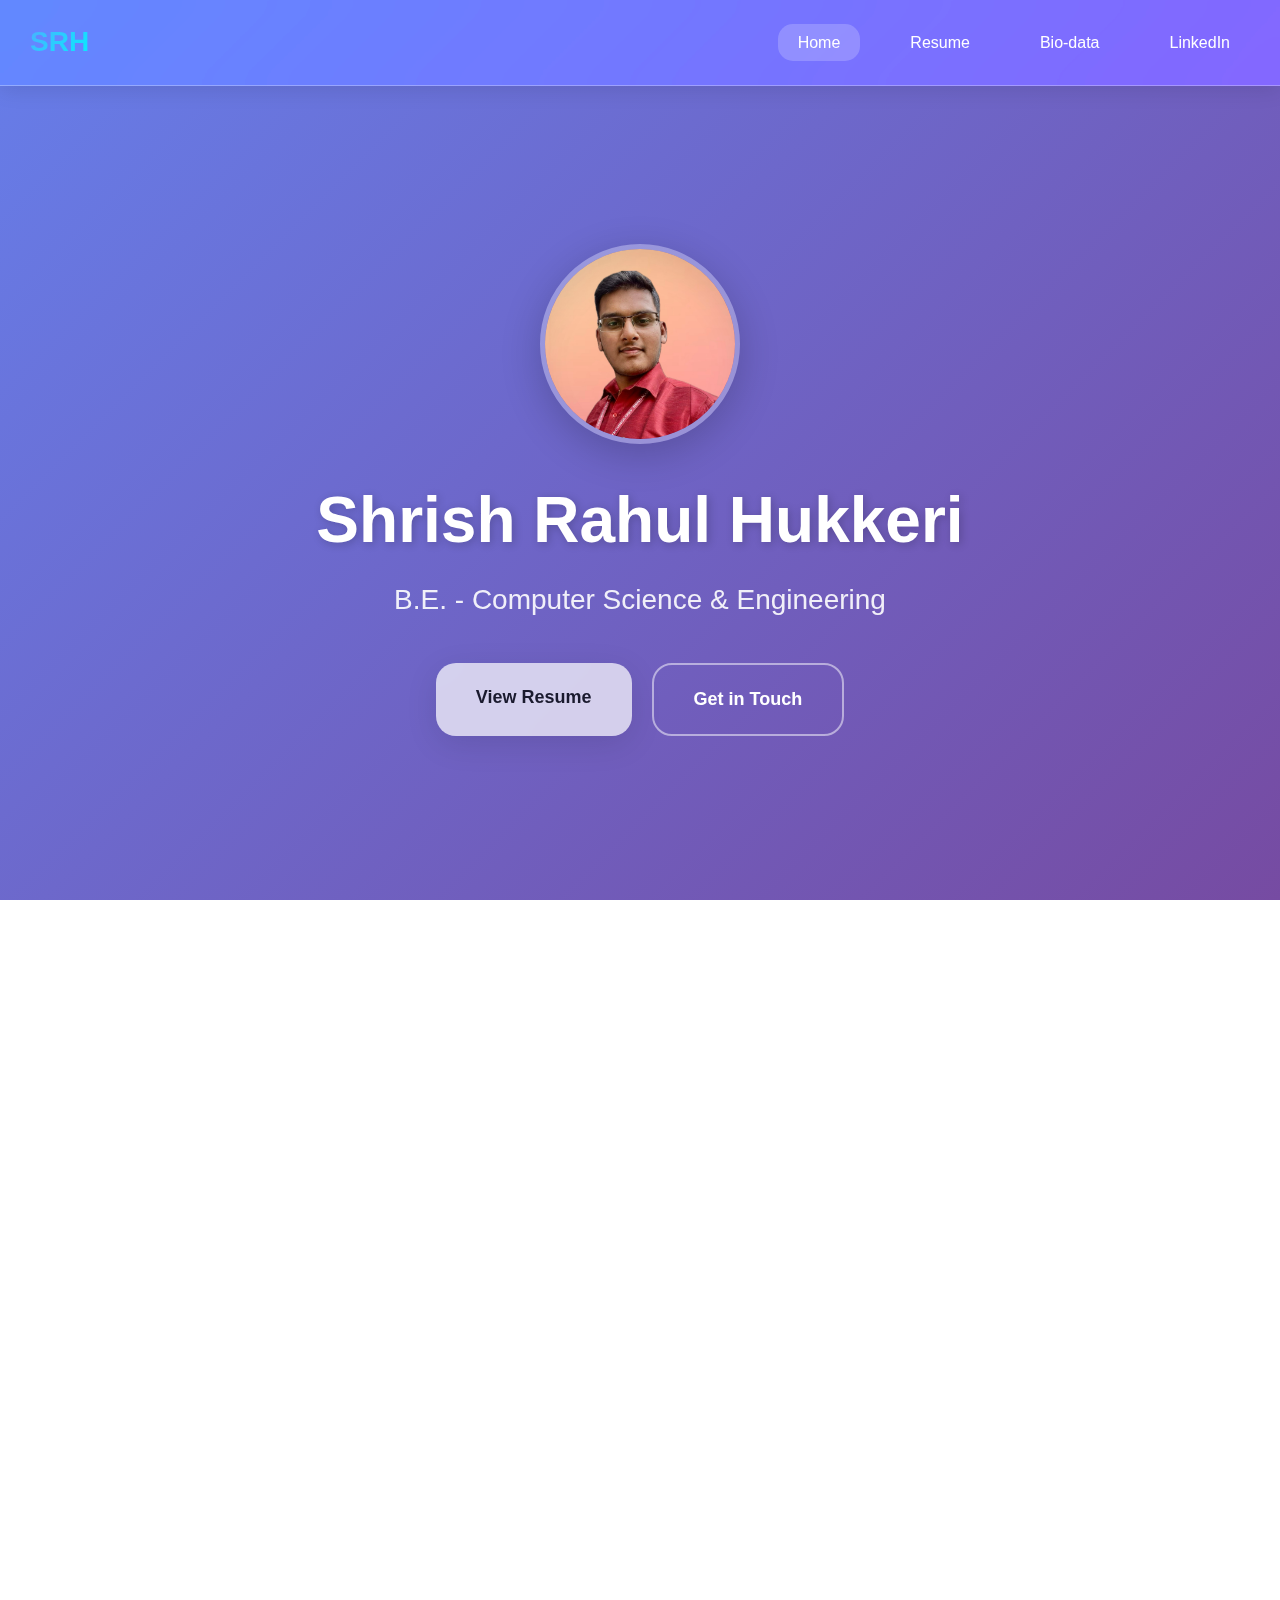
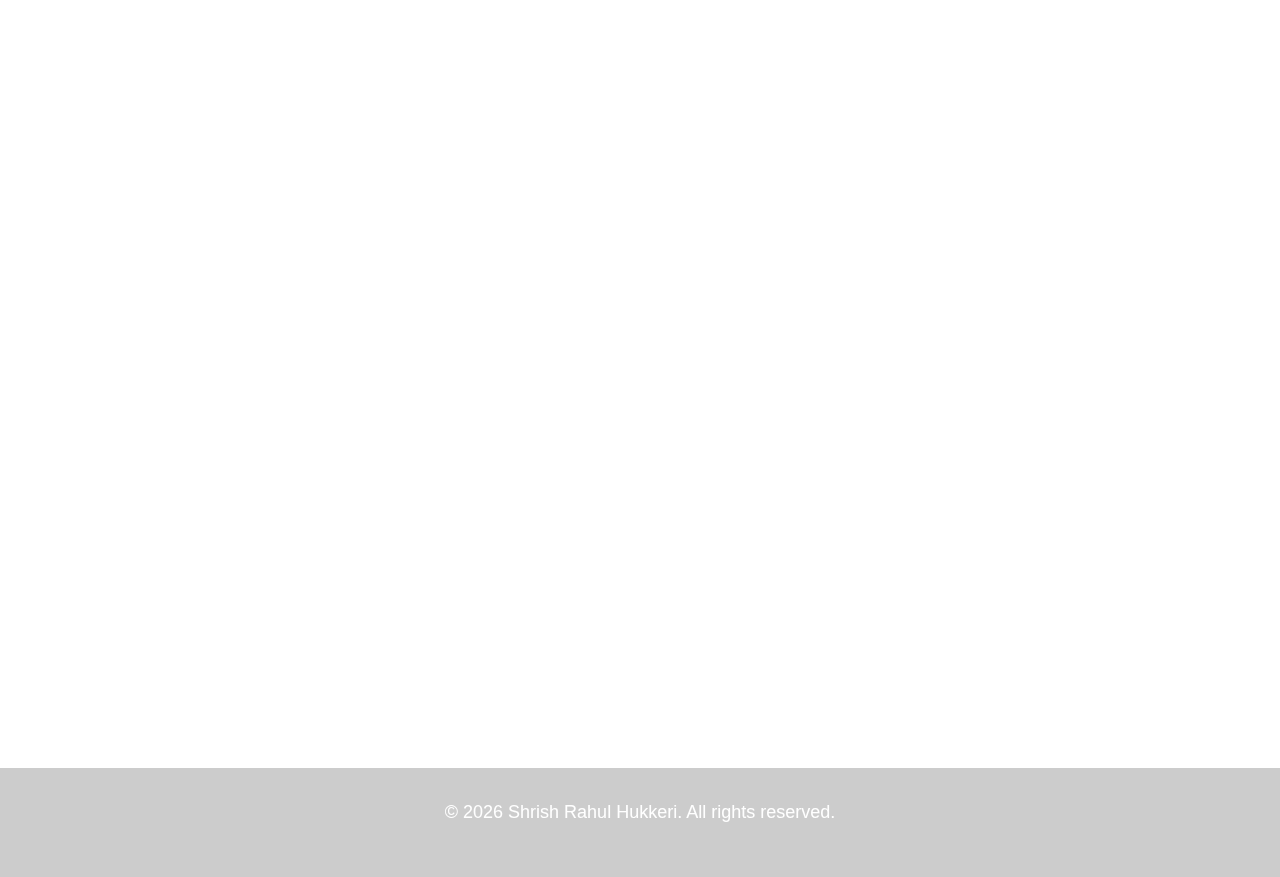
<file: index.html>
<!DOCTYPE html>
<html lang="en">
<head>
    <meta charset="UTF-8">
    <meta name="viewport" content="width=device-width, initial-scale=1.0">
    <title>Shrish Rahul Hukkeri - Portfolio</title>
    <link rel="stylesheet" href="styles.css">
</head>
<body>
    <!-- Navigation -->
    <nav class="glass-nav" id="navbar">
        <div class="nav-container">
            <a href="index.html" class="logo">SRH</a>
            <button class="hamburger" id="hamburger">
                <span></span>
                <span></span>
                <span></span>
            </button>
            <ul class="nav-menu" id="navMenu">
                <li><a href="index.html" class="active">Home</a></li>
                <li><a href="resume.html">Resume</a></li>
                <li><a href="biodata.html">Bio-data</a></li>
                <li><a href="http://linkedin.com/in/shrish-hukkeri" target="_blank">LinkedIn</a></li>
            </ul>
        </div>
    </nav>

    <!-- Hero Section -->
    <section class="hero">
        <div class="container">
            <div class="hero-content">
                <div class="profile-image-wrapper">
                    <img src="IMG_0426.jpeg" alt="Shrish Rahul Hukkeri" class="profile-image">
                </div>
                <h1 class="hero-title">Shrish Rahul Hukkeri</h1>
                <p class="hero-subtitle">B.E. - Computer Science & Engineering</p>
                <p class="hero-tagline">Ambitious technology enthusiast, who wants to make a dent in the universe.</p>
                <div class="hero-buttons">
                    <a href="resume.html" class="btn-primary">View Resume</a>
                    <a href="#contact" class="btn-secondary">Get in Touch</a>
                </div>
            </div>
        </div>
    </section>

    <!-- Highlights Section -->
    <section class="highlights">
        <div class="container">
            <div class="cards-grid">
                <div class="glass-card highlight-card">
                    <div class="card-icon">🎓</div>
                    <h3>Education</h3>
                    <p>CGPA 9.225/10</p>
                    <span>RNSIT, Bangalore</span>
                </div>
                <div class="glass-card highlight-card">
                    <div class="card-icon">🏆</div>
                    <h3>5+ Awards</h3>
                    <p>Smart India Hackathon Winner</p>
                    <span>Prop-24 Best Project</span>
                </div>
                <div class="glass-card highlight-card">
                    <div class="card-icon">💼</div>
                    <h3>Projects</h3>
                    <p>Smart School Bag</p>
                    <span>IoT & Automation</span>
                </div>
                <div class="glass-card highlight-card">
                    <div class="card-icon">📜</div>
                    <h3>Certifications</h3>
                    <p>100+ Certifications</p>
                    <span>AI, Python, IoT</span>
                </div>
            </div>
        </div>
    </section>

    <!-- About Section -->
    <section class="about">
        <div class="container">
            <div class="glass-card about-card">
                <h2>About Me</h2>
                <p>I am a passionate Computer Science Engineering student at RNS Institute of Technology with a strong academic record (CGPA 9.225/10). My expertise spans across leadership, innovation, communication, and project management.</p>
                <p>I have won prestigious competitions including the Smart India Hackathon 2022 and the Prop-24 Best Project Award. My interests lie in IoT, automation, artificial intelligence, and creating innovative solutions that make a positive impact.</p>
                <div class="skills-tags">
                    <span class="skill-tag">Leadership</span>
                    <span class="skill-tag">Innovation</span>
                    <span class="skill-tag">Communication</span>
                    <span class="skill-tag">Project Management</span>
                    <span class="skill-tag">Teamwork</span>
                    <span class="skill-tag">Creativity</span>
                </div>
            </div>
        </div>
    </section>

    <!-- Contact Section -->
    <section class="contact" id="contact">
        <div class="container">
            <div class="glass-card contact-card">
                <h2>Get In Touch</h2>
                <div class="contact-grid">
                    <a href="mailto:shrishrahulhukkeri23cs@rnsit.ac.in" class="contact-item">
                        <div class="contact-icon">📧</div>
                        <span>Email</span>
                    </a>
                    <a href="tel:+917975660668" class="contact-item">
                        <div class="contact-icon">📱</div>
                        <span>Phone</span>
                    </a>
                    <a href="http://linkedin.com/in/shrish-hukkeri" target="_blank" class="contact-item">
                        <div class="contact-icon">💼</div>
                        <span>LinkedIn</span>
                    </a>
                    <a href="https://wa.me/917975660668" target="_blank" class="contact-item">
                        <div class="contact-icon">💬</div>
                        <span>WhatsApp</span>
                    </a>
                </div>
            </div>
        </div>
    </section>

    <!-- Footer -->
    <footer class="footer">
        <p>&copy; <span id="year"></span> Shrish Rahul Hukkeri. All rights reserved.</p>
    </footer>

    <script src="script.js"></script>
</body>
</html>
</file>
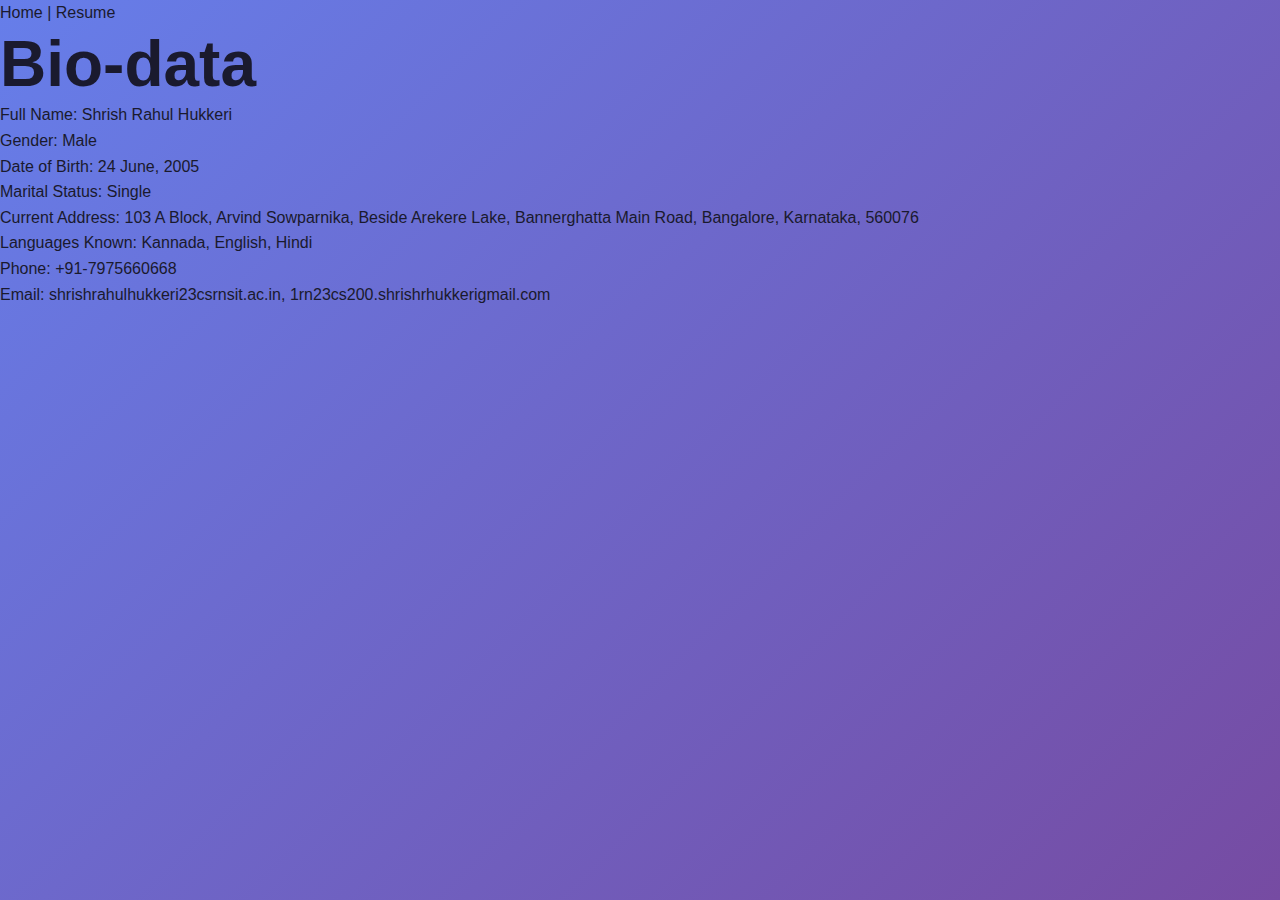
<file: biodata.html>
<!DOCTYPE html>
<html lang="en">
<head>
    <meta charset="UTF-8">
    <title>Bio-data - Shrish Rahul Hukkeri</title>
    <link rel="stylesheet" href="styles.css">
</head>
<body>
    <nav>
        <a href="index.html">Home</a> | <a href="resume.html">Resume</a>
    </nav>
    <section>
        <h1>Bio-data</h1>
        <ul>
            <li>Full Name: Shrish Rahul Hukkeri</li>
            <li>Gender: Male</li>
            <li>Date of Birth: 24 June, 2005</li>
            <li>Marital Status: Single</li>
            <li>Current Address: 103 A Block, Arvind Sowparnika, Beside Arekere Lake, Bannerghatta Main Road, Bangalore, Karnataka, 560076</li>
            <li>Languages Known: Kannada, English, Hindi</li>
            <li>Phone: +91-7975660668</li>
            <li>Email: shrishrahulhukkeri23csrnsit.ac.in, 1rn23cs200.shrishrhukkerigmail.com</li>
        </ul>
    </section>
</body>
</html>
</file>
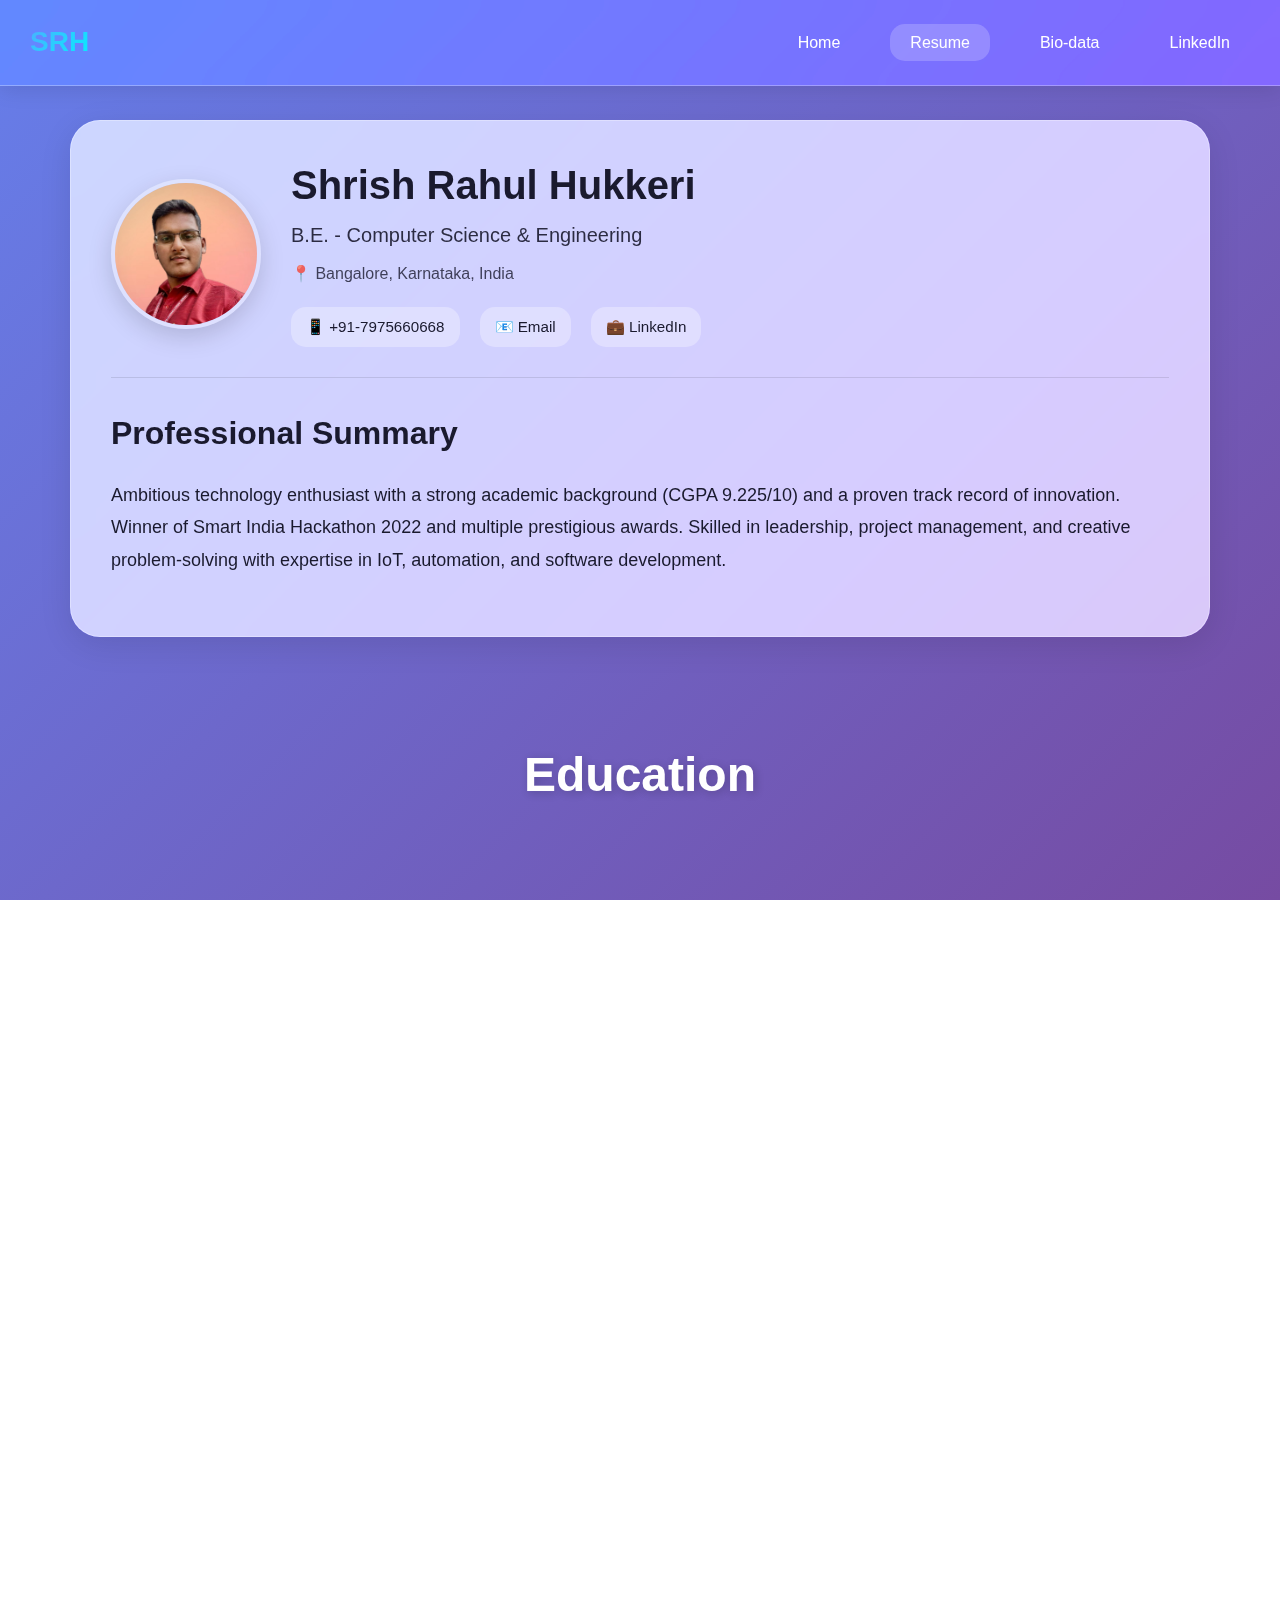
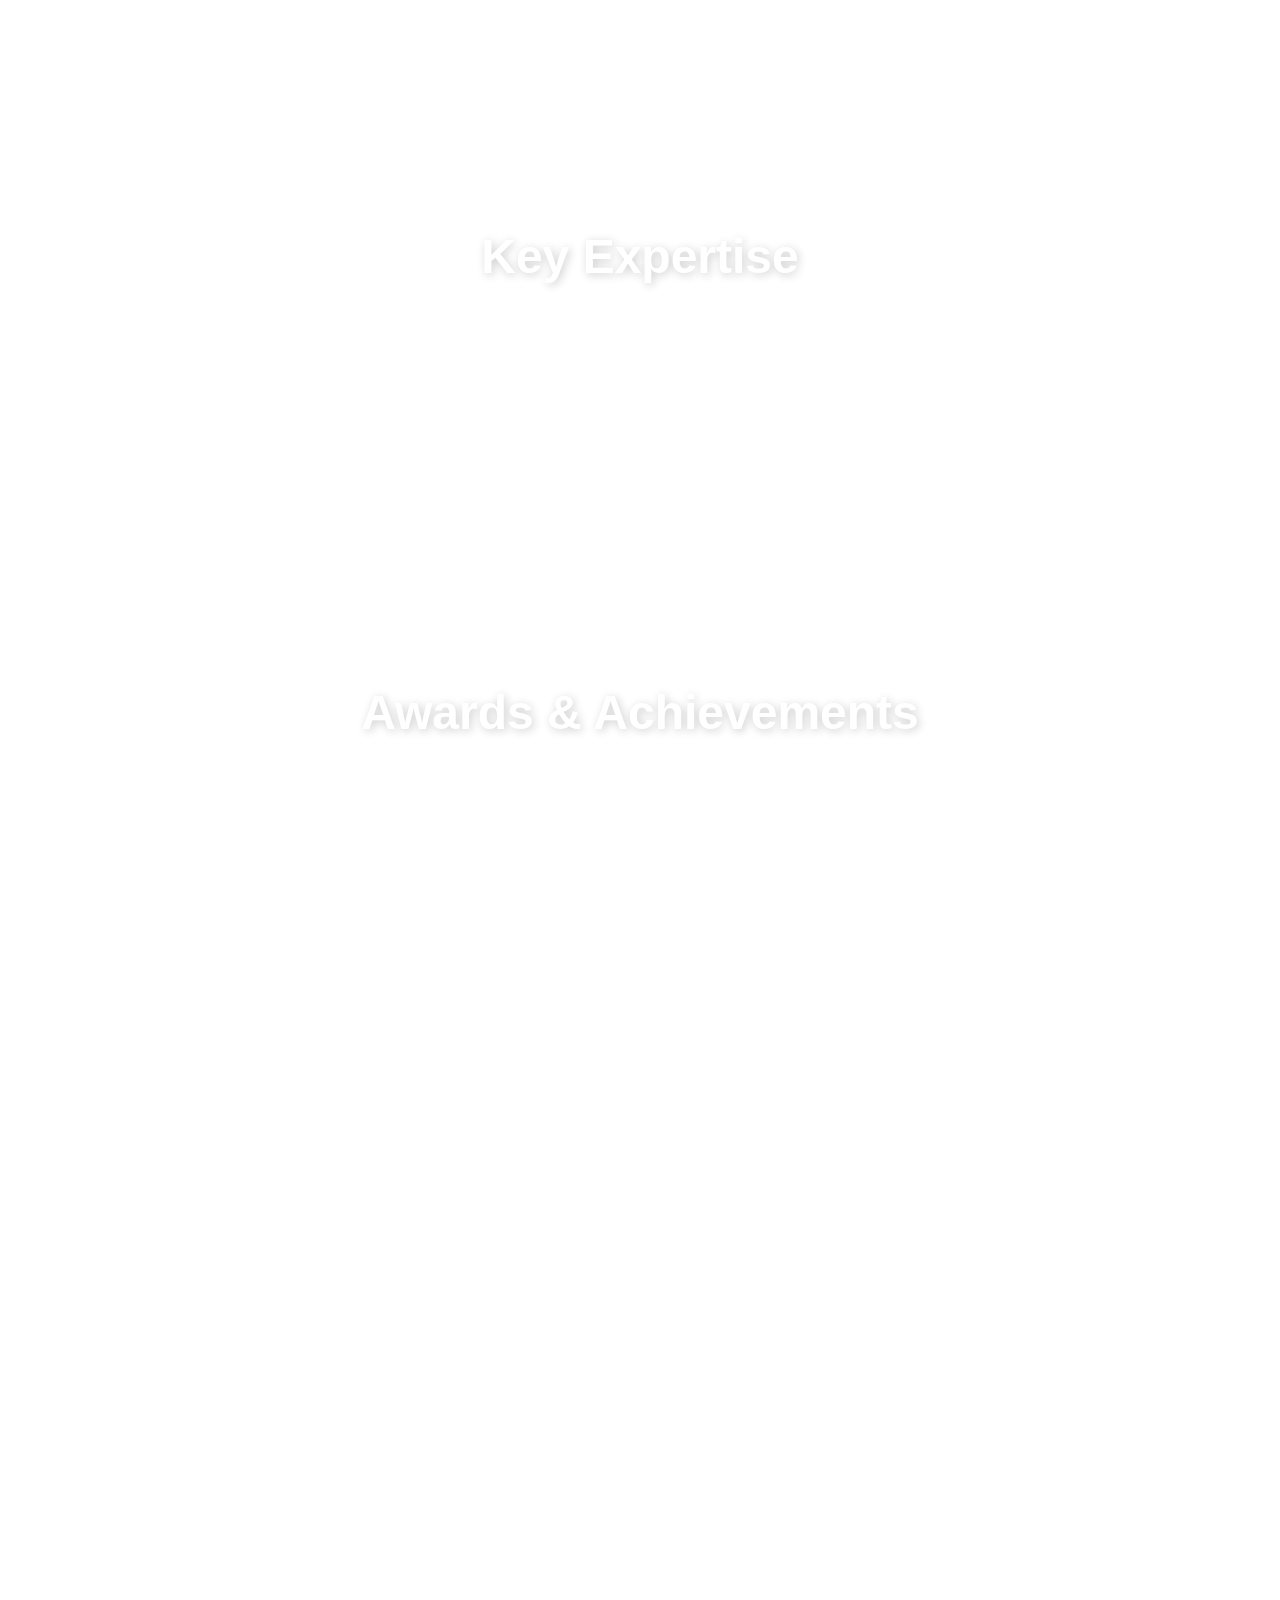
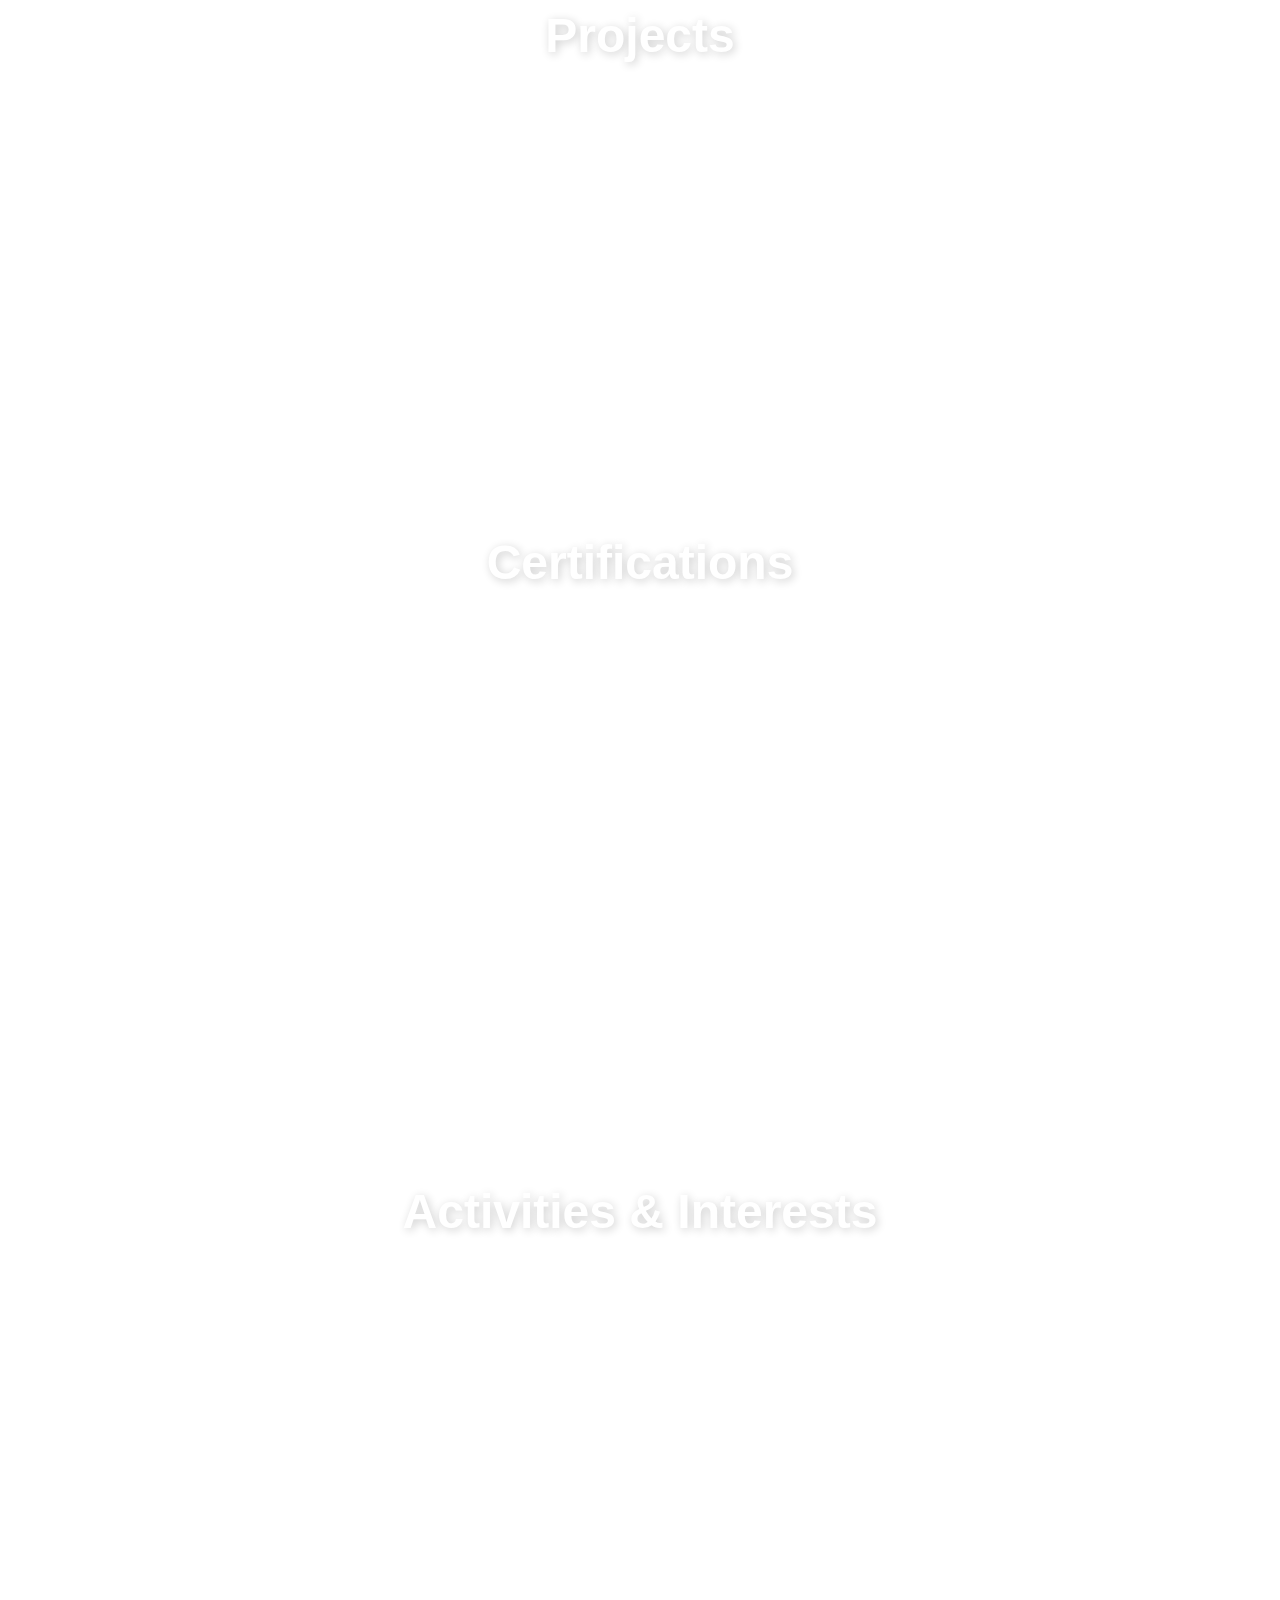
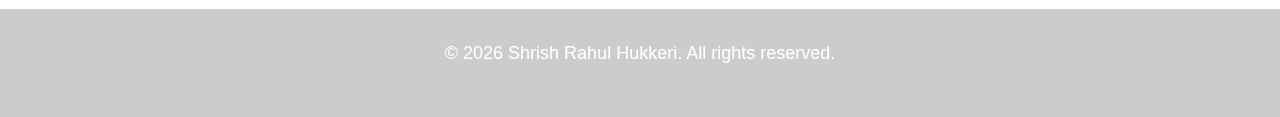
<file: resume.html>
<!DOCTYPE html>
<html lang="en">
<head>
    <meta charset="UTF-8">
    <meta name="viewport" content="width=device-width, initial-scale=1.0">
    <title>Resume - Shrish Rahul Hukkeri</title>
    <link rel="stylesheet" href="styles.css">
</head>
<body>
    <!-- Navigation -->
    <nav class="glass-nav" id="navbar">
        <div class="nav-container">
            <a href="index.html" class="logo">SRH</a>
            <button class="hamburger" id="hamburger">
                <span></span>
                <span></span>
                <span></span>
            </button>
            <ul class="nav-menu" id="navMenu">
                <li><a href="index.html">Home</a></li>
                <li><a href="resume.html" class="active">Resume</a></li>
                <li><a href="biodata.html">Bio-data</a></li>
                <li><a href="http://linkedin.com/in/shrish-hukkeri" target="_blank">LinkedIn</a></li>
            </ul>
        </div>
    </nav>

    <!-- Header Section -->
    <section class="resume-header">
        <div class="container">
            <div class="glass-card resume-intro">
                <div class="resume-profile">
                    <img src="IMG_0426.jpeg" alt="Shrish Rahul Hukkeri" class="resume-image">
                    <div class="resume-info">
                        <h1>Shrish Rahul Hukkeri</h1>
                        <p class="resume-title">B.E. - Computer Science & Engineering</p>
                        <p class="resume-location">📍 Bangalore, Karnataka, India</p>
                        <div class="resume-contact">
                            <a href="tel:+917975660668">📱 +91-7975660668</a>
                            <a href="mailto:shrishrahulhukkeri23cs@rnsit.ac.in">📧 Email</a>
                            <a href="http://linkedin.com/in/shrish-hukkeri" target="_blank">💼 LinkedIn</a>
                        </div>
                    </div>
                </div>
                <div class="resume-summary">
                    <h3>Professional Summary</h3>
                    <p>Ambitious technology enthusiast with a strong academic background (CGPA 9.225/10) and a proven track record of innovation. Winner of Smart India Hackathon 2022 and multiple prestigious awards. Skilled in leadership, project management, and creative problem-solving with expertise in IoT, automation, and software development.</p>
                </div>
            </div>
        </div>
    </section>

    <!-- Education Section -->
    <section class="resume-section">
        <div class="container">
            <h2 class="section-title">Education</h2>
            <div class="timeline">
                <div class="glass-card timeline-item">
                    <div class="timeline-marker"></div>
                    <div class="timeline-content">
                        <h3>B.E. - Computer Science & Engineering</h3>
                        <p class="institution">RNS Institute of Technology</p>
                        <p class="period">2023 - 2027</p>
                        <p class="grade">CGPA: 9.225 / 10</p>
                    </div>
                </div>
                <div class="glass-card timeline-item">
                    <div class="timeline-marker"></div>
                    <div class="timeline-content">
                        <h3>12th - Bangalore Board</h3>
                        <p class="institution">AECS Magnolia Maaruti Public School, Bangalore</p>
                        <p class="period">2023</p>
                        <p class="grade">Percentage: 89%</p>
                    </div>
                </div>
                <div class="glass-card timeline-item">
                    <div class="timeline-marker"></div>
                    <div class="timeline-content">
                        <h3>10th - CBSE</h3>
                        <p class="institution">AECS Magnolia Maaruti Public School, Bangalore</p>
                        <p class="period">2021</p>
                        <p class="grade">Percentage: 92%</p>
                    </div>
                </div>
            </div>
        </div>
    </section>

    <!-- Expertise Section -->
    <section class="resume-section">
        <div class="container">
            <h2 class="section-title">Key Expertise</h2>
            <div class="glass-card">
                <div class="skills-grid">
                    <div class="skill-item">
                        <span class="skill-icon">👥</span>
                        <span>Leadership</span>
                    </div>
                    <div class="skill-item">
                        <span class="skill-icon">🤝</span>
                        <span>Teamwork</span>
                    </div>
                    <div class="skill-item">
                        <span class="skill-icon">💡</span>
                        <span>Innovation</span>
                    </div>
                    <div class="skill-item">
                        <span class="skill-icon">🎯</span>
                        <span>Negotiation</span>
                    </div>
                    <div class="skill-item">
                        <span class="skill-icon">💬</span>
                        <span>Communication</span>
                    </div>
                    <div class="skill-item">
                        <span class="skill-icon">🔗</span>
                        <span>Collaboration</span>
                    </div>
                    <div class="skill-item">
                        <span class="skill-icon">📊</span>
                        <span>Project Management</span>
                    </div>
                    <div class="skill-item">
                        <span class="skill-icon">🎨</span>
                        <span>Creativity</span>
                    </div>
                </div>
            </div>
        </div>
    </section>

    <!-- Awards Section -->
    <section class="resume-section">
        <div class="container">
            <h2 class="section-title">Awards & Achievements</h2>
            <div class="awards-grid">
                <div class="glass-card award-card">
                    <div class="award-icon">🥇</div>
                    <h3>Smart India Hackathon 2022</h3>
                    <p>National Winner</p>
                </div>
                <div class="glass-card award-card">
                    <div class="award-icon">🏆</div>
                    <h3>Prop-24 Best Project Award</h3>
                    <p>Winner</p>
                </div>
                <div class="glass-card award-card">
                    <div class="award-icon">💡</div>
                    <h3>Science Idea Tank</h3>
                    <p>Winner</p>
                </div>
                <div class="glass-card award-card">
                    <div class="award-icon">🔧</div>
                    <h3>IoT Project Open House</h3>
                    <p>Winner</p>
                </div>
                <div class="glass-card award-card">
                    <div class="award-icon">🔬</div>
                    <h3>Science Model Making</h3>
                    <p>Winner</p>
                </div>
            </div>
        </div>
    </section>

    <!-- Projects Section -->
    <section class="resume-section">
        <div class="container">
            <h2 class="section-title">Projects</h2>
            <div class="glass-card project-card">
                <h3>Smart School Bag</h3>
                <p class="project-meta">Aug 2022 - Sep 2022 | Team Size: 3 | Mentor: Gayatri</p>
                <p class="project-description">A smart automation system designed to ensure child safety through innovative IoT technology. This award-winning project was recognized at the Smart India Hackathon 2022 for its creative approach to addressing real-world safety concerns.</p>
                <div class="project-skills">
                    <span class="skill-badge">Coding</span>
                    <span class="skill-badge">Programming</span>
                    <span class="skill-badge">Automation</span>
                    <span class="skill-badge">Problem Analysis</span>
                    <span class="skill-badge">Creative Problem Solving</span>
                </div>
            </div>
        </div>
    </section>

    <!-- Certifications Section -->
    <section class="resume-section">
        <div class="container">
            <h2 class="section-title">Certifications</h2>
            <div class="certifications-grid">
                <div class="glass-card cert-card">
                    <span class="cert-icon">🤖</span>
                    <p>Artificial Intelligence for Everyone</p>
                </div>
                <div class="glass-card cert-card">
                    <span class="cert-icon">🐍</span>
                    <p>Build with Python - Beginner to Advance</p>
                </div>
                <div class="glass-card cert-card">
                    <span class="cert-icon">📊</span>
                    <p>Python Essentials 1</p>
                </div>
                <div class="glass-card cert-card">
                    <span class="cert-icon">🌐</span>
                    <p>Introduction to Networking</p>
                </div>
                <div class="glass-card cert-card">
                    <span class="cert-icon">💾</span>
                    <p>Database Fundamentals</p>
                </div>
                <div class="glass-card cert-card">
                    <span class="cert-icon">📡</span>
                    <p>Introduction to IoT</p>
                </div>
                <div class="glass-card cert-card">
                    <span class="cert-icon">💻</span>
                    <p>Introduction to C Programming</p>
                </div>
                <div class="glass-card cert-card">
                    <span class="cert-icon">🗣️</span>
                    <p>Communication Skills</p>
                </div>
                <div class="glass-card cert-card">
                    <span class="cert-icon">🎨</span>
                    <p>Creative Thinking</p>
                </div>
                <div class="glass-card cert-card">
                    <span class="cert-icon">📈</span>
                    <p>Project Management</p>
                </div>
            </div>
        </div>
    </section>

    <!-- Activities Section -->
    <section class="resume-section">
        <div class="container">
            <h2 class="section-title">Activities & Interests</h2>
            <div class="activities-grid">
                <div class="glass-card activity-card">
                    <h3>Co-Curricular</h3>
                    <ul>
                        <li>Upskilling Technology</li>
                        <li>Designing</li>
                        <li>Teaching</li>
                    </ul>
                </div>
                <div class="glass-card activity-card">
                    <h3>Extra-Curricular</h3>
                    <ul>
                        <li>Singing</li>
                        <li>Drawing</li>
                    </ul>
                </div>
                <div class="glass-card activity-card">
                    <h3>Hobbies</h3>
                    <ul>
                        <li>Music</li>
                        <li>Teaching</li>
                    </ul>
                </div>
            </div>
        </div>
    </section>

    <!-- Footer -->
    <footer class="footer">
        <p>&copy; <span id="year"></span> Shrish Rahul Hukkeri. All rights reserved.</p>
    </footer>

    <script src="script.js"></script>
</body>
</html>
</file>
<file: styles.css>
/* ========================================
   CSS Custom Properties (Variables)
   ======================================== */
:root {
    /* Colors */
    --primary-gradient: linear-gradient(135deg, #667eea 0%, #764ba2 100%);
    --secondary-gradient: linear-gradient(135deg, #f093fb 0%, #f5576c 100%);
    --accent-gradient: linear-gradient(135deg, #4facfe 0%, #00f2fe 100%);
    --glass-bg: rgba(255, 255, 255, 0.1);
    --glass-bg-light: rgba(255, 255, 255, 0.7);
    --glass-border: rgba(255, 255, 255, 0.3);
    --text-primary: #1a1a2e;
    --text-secondary: #16213e;
    --text-light: #ffffff;

    /* Glass Effects */
    --blur-amount: 10px;
    --glass-shadow: 0 8px 32px rgba(0, 0, 0, 0.1);
    --glass-shadow-hover: 0 12px 40px rgba(0, 0, 0, 0.15);

    /* Spacing */
    --spacing-xs: 10px;
    --spacing-sm: 20px;
    --spacing-md: 30px;
    --spacing-lg: 40px;
    --spacing-xl: 60px;

    /* Border Radius */
    --radius-sm: 15px;
    --radius-md: 20px;
    --radius-lg: 30px;
    --radius-xl: 40px;

    /* Transitions */
    --transition-fast: 0.2s ease;
    --transition-normal: 0.3s ease;
    --transition-slow: 0.5s ease;
}

/* ========================================
   Reset & Base Styles
   ======================================== */
* {
    margin: 0;
    padding: 0;
    box-sizing: border-box;
}

html {
    scroll-behavior: smooth;
}

body {
    font-family: -apple-system, BlinkMacSystemFont, 'Segoe UI', 'SF Pro Display', 'Roboto', 'Helvetica Neue', Arial, sans-serif;
    line-height: 1.6;
    color: var(--text-primary);
    background: var(--primary-gradient);
    background-attachment: fixed;
    min-height: 100vh;
    overflow-x: hidden;
}

/* ========================================
   Typography
   ======================================== */
h1 {
    font-size: clamp(2.5rem, 5vw, 4.5rem);
    font-weight: 700;
    line-height: 1.2;
}

h2 {
    font-size: clamp(2rem, 4vw, 3rem);
    font-weight: 600;
    margin-bottom: var(--spacing-md);
}

h3 {
    font-size: clamp(1.5rem, 3vw, 2rem);
    font-weight: 600;
}

p {
    font-size: clamp(1rem, 2vw, 1.125rem);
    margin-bottom: var(--spacing-sm);
}

a {
    color: inherit;
    text-decoration: none;
    transition: all var(--transition-normal);
}

/* ========================================
   Container & Layout
   ======================================== */
.container {
    max-width: 1200px;
    margin: 0 auto;
    padding: 0 var(--spacing-sm);
}

/* ========================================
   Glass Effect Components
   ======================================== */
.glass-card {
    background: var(--glass-bg-light);
    backdrop-filter: blur(var(--blur-amount)) saturate(180%);
    -webkit-backdrop-filter: blur(var(--blur-amount)) saturate(180%);
    border-radius: var(--radius-lg);
    border: 1px solid var(--glass-border);
    box-shadow: var(--glass-shadow);
    padding: var(--spacing-lg);
    transition: all var(--transition-normal);
}

.glass-card:hover {
    transform: translateY(-5px);
    box-shadow: var(--glass-shadow-hover);
}

/* ========================================
   Navigation
   ======================================== */
.glass-nav {
    position: fixed;
    top: 0;
    left: 0;
    right: 0;
    z-index: 1000;
    background: var(--glass-bg);
    backdrop-filter: blur(15px) saturate(180%);
    -webkit-backdrop-filter: blur(15px) saturate(180%);
    border-bottom: 1px solid var(--glass-border);
    box-shadow: 0 4px 20px rgba(0, 0, 0, 0.1);
}

.nav-container {
    max-width: 1400px;
    margin: 0 auto;
    padding: var(--spacing-sm) var(--spacing-md);
    display: flex;
    justify-content: space-between;
    align-items: center;
}

.logo {
    font-size: 1.75rem;
    font-weight: 700;
    color: var(--text-light);
    background: var(--accent-gradient);
    -webkit-background-clip: text;
    -webkit-text-fill-color: transparent;
    background-clip: text;
}

.nav-menu {
    display: flex;
    list-style: none;
    gap: var(--spacing-md);
}

.nav-menu a {
    color: var(--text-light);
    font-weight: 500;
    padding: var(--spacing-xs) var(--spacing-sm);
    border-radius: var(--radius-sm);
    transition: all var(--transition-normal);
}

.nav-menu a:hover,
.nav-menu a.active {
    background: rgba(255, 255, 255, 0.2);
    transform: translateY(-2px);
}

/* Hamburger Menu */
.hamburger {
    display: none;
    flex-direction: column;
    gap: 5px;
    background: transparent;
    border: none;
    cursor: pointer;
    z-index: 1001;
}

.hamburger span {
    width: 25px;
    height: 3px;
    background: var(--text-light);
    border-radius: 2px;
    transition: all var(--transition-normal);
}

.hamburger.active span:nth-child(1) {
    transform: rotate(45deg) translate(8px, 8px);
}

.hamburger.active span:nth-child(2) {
    opacity: 0;
}

.hamburger.active span:nth-child(3) {
    transform: rotate(-45deg) translate(8px, -8px);
}

/* ========================================
   Hero Section
   ======================================== */
.hero {
    min-height: 100vh;
    display: flex;
    align-items: center;
    justify-content: center;
    padding-top: 80px;
    text-align: center;
}

.hero-content {
    animation: fadeInUp 1s ease;
}

.profile-image-wrapper {
    margin-bottom: var(--spacing-md);
}

.profile-image {
    width: 200px;
    height: 200px;
    border-radius: 50%;
    object-fit: cover;
    border: 5px solid rgba(255, 255, 255, 0.3);
    box-shadow: 0 10px 40px rgba(0, 0, 0, 0.2);
    transition: all var(--transition-normal);
}

.profile-image:hover {
    transform: scale(1.05);
    box-shadow: 0 15px 50px rgba(0, 0, 0, 0.3);
}

.hero-title {
    color: var(--text-light);
    margin-bottom: var(--spacing-sm);
    text-shadow: 2px 2px 10px rgba(0, 0, 0, 0.2);
}

.hero-subtitle {
    font-size: clamp(1.25rem, 2.5vw, 1.75rem);
    color: var(--text-light);
    opacity: 0.9;
    margin-bottom: var(--spacing-xs);
}

.hero-tagline {
    font-size: clamp(1rem, 2vw, 1.25rem);
    color: var(--text-light);
    opacity: 0.85;
    max-width: 700px;
    margin: 0 auto var(--spacing-lg);
}

.hero-buttons {
    display: flex;
    gap: var(--spacing-sm);
    justify-content: center;
    flex-wrap: wrap;
}

/* Buttons */
.btn-primary,
.btn-secondary {
    padding: var(--spacing-sm) var(--spacing-lg);
    border-radius: var(--radius-md);
    font-size: 1.125rem;
    font-weight: 600;
    cursor: pointer;
    border: none;
    transition: all var(--transition-normal);
    display: inline-block;
}

.btn-primary {
    background: var(--glass-bg-light);
    color: var(--text-primary);
    backdrop-filter: blur(var(--blur-amount));
    -webkit-backdrop-filter: blur(var(--blur-amount));
    box-shadow: var(--glass-shadow);
}

.btn-primary:hover {
    transform: translateY(-3px);
    box-shadow: var(--glass-shadow-hover);
    background: rgba(255, 255, 255, 0.9);
}

.btn-secondary {
    background: transparent;
    color: var(--text-light);
    border: 2px solid rgba(255, 255, 255, 0.5);
}

.btn-secondary:hover {
    background: rgba(255, 255, 255, 0.2);
    border-color: rgba(255, 255, 255, 0.8);
    transform: translateY(-3px);
}

/* ========================================
   Highlights Section
   ======================================== */
.highlights {
    padding: var(--spacing-xl) 0;
}

.cards-grid {
    display: grid;
    grid-template-columns: repeat(auto-fit, minmax(250px, 1fr));
    gap: var(--spacing-md);
}

.highlight-card {
    text-align: center;
    padding: var(--spacing-lg);
}

.card-icon {
    font-size: 3rem;
    margin-bottom: var(--spacing-sm);
}

.highlight-card h3 {
    font-size: 1.5rem;
    margin-bottom: var(--spacing-xs);
    color: var(--text-primary);
}

.highlight-card p {
    font-size: 1.125rem;
    font-weight: 600;
    color: var(--text-secondary);
    margin-bottom: 5px;
}

.highlight-card span {
    font-size: 0.95rem;
    color: var(--text-secondary);
    opacity: 0.8;
}

/* ========================================
   About Section
   ======================================== */
.about {
    padding: var(--spacing-xl) 0;
}

.about-card {
    max-width: 900px;
    margin: 0 auto;
}

.about-card h2 {
    text-align: center;
    margin-bottom: var(--spacing-md);
}

.about-card p {
    font-size: 1.125rem;
    line-height: 1.8;
    margin-bottom: var(--spacing-sm);
}

.skills-tags {
    display: flex;
    flex-wrap: wrap;
    gap: var(--spacing-xs);
    margin-top: var(--spacing-md);
    justify-content: center;
}

.skill-tag {
    background: rgba(255, 255, 255, 0.3);
    padding: var(--spacing-xs) var(--spacing-sm);
    border-radius: var(--radius-sm);
    font-size: 0.95rem;
    font-weight: 500;
    transition: all var(--transition-normal);
}

.skill-tag:hover {
    background: rgba(255, 255, 255, 0.5);
    transform: translateY(-2px);
}

/* ========================================
   Contact Section
   ======================================== */
.contact {
    padding: var(--spacing-xl) 0;
}

.contact-card {
    max-width: 800px;
    margin: 0 auto;
    text-align: center;
}

.contact-grid {
    display: grid;
    grid-template-columns: repeat(auto-fit, minmax(150px, 1fr));
    gap: var(--spacing-sm);
    margin-top: var(--spacing-md);
}

.contact-item {
    display: flex;
    flex-direction: column;
    align-items: center;
    padding: var(--spacing-sm);
    background: rgba(255, 255, 255, 0.2);
    border-radius: var(--radius-md);
    transition: all var(--transition-normal);
}

.contact-item:hover {
    background: rgba(255, 255, 255, 0.3);
    transform: translateY(-5px);
}

.contact-icon {
    font-size: 2rem;
    margin-bottom: var(--spacing-xs);
}

/* ========================================
   Resume Page Styles
   ======================================== */
.resume-header {
    padding: 120px 0 var(--spacing-xl);
}

.resume-intro {
    padding: var(--spacing-lg);
}

.resume-profile {
    display: flex;
    align-items: center;
    gap: var(--spacing-md);
    margin-bottom: var(--spacing-md);
    flex-wrap: wrap;
}

.resume-image {
    width: 150px;
    height: 150px;
    border-radius: 50%;
    object-fit: cover;
    border: 4px solid rgba(255, 255, 255, 0.3);
    box-shadow: 0 8px 25px rgba(0, 0, 0, 0.15);
}

.resume-info h1 {
    font-size: 2.5rem;
    margin-bottom: var(--spacing-xs);
}

.resume-title {
    font-size: 1.25rem;
    opacity: 0.9;
    margin-bottom: var(--spacing-xs);
}

.resume-location {
    font-size: 1rem;
    opacity: 0.8;
    margin-bottom: var(--spacing-sm);
}

.resume-contact {
    display: flex;
    gap: var(--spacing-sm);
    flex-wrap: wrap;
}

.resume-contact a {
    background: rgba(255, 255, 255, 0.3);
    padding: 8px 15px;
    border-radius: var(--radius-sm);
    font-size: 0.95rem;
    transition: all var(--transition-normal);
}

.resume-contact a:hover {
    background: rgba(255, 255, 255, 0.5);
    transform: translateY(-2px);
}

.resume-summary {
    padding-top: var(--spacing-md);
    border-top: 1px solid rgba(0, 0, 0, 0.1);
}

.resume-summary h3 {
    margin-bottom: var(--spacing-sm);
}

.resume-summary p {
    line-height: 1.8;
}

.resume-section {
    padding: var(--spacing-lg) 0;
}

.section-title {
    text-align: center;
    margin-bottom: var(--spacing-lg);
    color: var(--text-light);
    text-shadow: 2px 2px 10px rgba(0, 0, 0, 0.2);
}

/* Timeline */
.timeline {
    display: flex;
    flex-direction: column;
    gap: var(--spacing-md);
}

.timeline-item {
    position: relative;
    padding-left: var(--spacing-lg);
}

.timeline-marker {
    position: absolute;
    left: 0;
    top: 25px;
    width: 15px;
    height: 15px;
    border-radius: 50%;
    background: var(--accent-gradient);
    box-shadow: 0 0 10px rgba(79, 172, 254, 0.5);
}

.timeline-item::before {
    content: '';
    position: absolute;
    left: 7px;
    top: 40px;
    bottom: -30px;
    width: 2px;
    background: rgba(255, 255, 255, 0.3);
}

.timeline-item:last-child::before {
    display: none;
}

.institution {
    font-weight: 500;
    opacity: 0.9;
}

.period {
    font-size: 0.95rem;
    opacity: 0.8;
}

.grade {
    font-weight: 600;
    color: var(--text-primary);
}

/* Skills Grid */
.skills-grid {
    display: grid;
    grid-template-columns: repeat(auto-fit, minmax(200px, 1fr));
    gap: var(--spacing-sm);
}

.skill-item {
    display: flex;
    align-items: center;
    gap: var(--spacing-xs);
    padding: var(--spacing-sm);
    background: rgba(255, 255, 255, 0.2);
    border-radius: var(--radius-sm);
    transition: all var(--transition-normal);
}

.skill-item:hover {
    background: rgba(255, 255, 255, 0.3);
    transform: translateX(5px);
}

.skill-icon {
    font-size: 1.5rem;
}

/* Awards Grid */
.awards-grid {
    display: grid;
    grid-template-columns: repeat(auto-fit, minmax(250px, 1fr));
    gap: var(--spacing-md);
}

.award-card {
    text-align: center;
    padding: var(--spacing-md);
}

.award-icon {
    font-size: 2.5rem;
    margin-bottom: var(--spacing-sm);
}

/* Projects */
.project-card {
    max-width: 900px;
    margin: 0 auto;
}

.project-meta {
    font-size: 0.95rem;
    opacity: 0.8;
    margin-bottom: var(--spacing-sm);
}

.project-description {
    line-height: 1.8;
    margin-bottom: var(--spacing-sm);
}

.project-skills {
    display: flex;
    flex-wrap: wrap;
    gap: var(--spacing-xs);
}

.skill-badge {
    background: rgba(79, 172, 254, 0.3);
    padding: 6px 15px;
    border-radius: var(--radius-sm);
    font-size: 0.9rem;
    font-weight: 500;
}

/* Certifications */
.certifications-grid {
    display: grid;
    grid-template-columns: repeat(auto-fit, minmax(280px, 1fr));
    gap: var(--spacing-sm);
}

.cert-card {
    display: flex;
    align-items: center;
    gap: var(--spacing-sm);
    padding: var(--spacing-sm);
}

.cert-icon {
    font-size: 1.75rem;
}

/* Activities */
.activities-grid {
    display: grid;
    grid-template-columns: repeat(auto-fit, minmax(250px, 1fr));
    gap: var(--spacing-md);
}

.activity-card h3 {
    margin-bottom: var(--spacing-sm);
}

.activity-card ul {
    list-style: none;
}

.activity-card li {
    padding: 8px 0;
    padding-left: var(--spacing-sm);
    position: relative;
}

.activity-card li::before {
    content: '→';
    position: absolute;
    left: 0;
}

/* ========================================
   Bio-data Page Styles
   ======================================== */
.biodata-header {
    padding: 120px 0 var(--spacing-md);
    text-align: center;
}

.biodata-intro h1 {
    color: var(--text-primary);
}

.biodata-content {
    padding: var(--spacing-lg) 0 var(--spacing-xl);
}

.biodata-section {
    margin-bottom: var(--spacing-lg);
}

.biodata-section h2 {
    margin-bottom: var(--spacing-md);
    padding-bottom: var(--spacing-sm);
    border-bottom: 2px solid rgba(0, 0, 0, 0.1);
}

.biodata-grid {
    display: grid;
    gap: var(--spacing-sm);
}

.biodata-row {
    display: grid;
    grid-template-columns: 200px 1fr;
    gap: var(--spacing-sm);
    padding: var(--spacing-sm) 0;
    border-bottom: 1px solid rgba(0, 0, 0, 0.05);
}

.biodata-row.full-width {
    grid-template-columns: 150px 1fr;
}

.label {
    font-weight: 600;
    color: var(--text-primary);
}

.value {
    color: var(--text-secondary);
}

.biodata-table {
    width: 100%;
    border-collapse: collapse;
    margin-top: var(--spacing-sm);
}

.biodata-table th,
.biodata-table td {
    padding: var(--spacing-sm);
    text-align: left;
    border-bottom: 1px solid rgba(0, 0, 0, 0.1);
}

.biodata-table th {
    font-weight: 600;
    background: rgba(255, 255, 255, 0.3);
}

.biodata-list {
    list-style: none;
}

.biodata-list li {
    padding: 10px 0;
    padding-left: var(--spacing-md);
    position: relative;
}

.biodata-list li::before {
    content: '✓';
    position: absolute;
    left: 0;
    color: #4facfe;
    font-weight: bold;
}

.biodata-skills {
    display: flex;
    flex-wrap: wrap;
    gap: var(--spacing-xs);
}

.skill-pill {
    background: rgba(79, 172, 254, 0.3);
    padding: 10px 20px;
    border-radius: var(--radius-md);
    font-weight: 500;
}

.declaration-text {
    line-height: 1.8;
    margin-bottom: var(--spacing-md);
}

.signature-section {
    display: flex;
    justify-content: space-between;
    margin-top: var(--spacing-lg);
    flex-wrap: wrap;
    gap: var(--spacing-md);
}

.signature-line {
    min-width: 250px;
}

.signature {
    font-family: cursive;
    font-size: 1.5rem;
    margin-bottom: var(--spacing-xs);
}

/* ========================================
   Footer
   ======================================== */
.footer {
    background: rgba(0, 0, 0, 0.2);
    backdrop-filter: blur(var(--blur-amount));
    -webkit-backdrop-filter: blur(var(--blur-amount));
    padding: var(--spacing-md);
    text-align: center;
    color: var(--text-light);
}

/* ========================================
   Animations
   ======================================== */
@keyframes fadeInUp {
    from {
        opacity: 0;
        transform: translateY(30px);
    }
    to {
        opacity: 1;
        transform: translateY(0);
    }
}

/* ========================================
   Responsive Design
   ======================================== */
@media (max-width: 768px) {
    /* Navigation */
    .nav-menu {
        position: fixed;
        top: 0;
        right: -100%;
        width: 70%;
        height: 100vh;
        background: rgba(26, 26, 46, 0.95);
        backdrop-filter: blur(20px);
        flex-direction: column;
        padding: 100px var(--spacing-md) var(--spacing-md);
        transition: right var(--transition-normal);
        box-shadow: -5px 0 20px rgba(0, 0, 0, 0.3);
    }

    .nav-menu.active {
        right: 0;
    }

    .hamburger {
        display: flex;
    }

    /* Hero */
    .profile-image {
        width: 150px;
        height: 150px;
    }

    .hero-buttons {
        flex-direction: column;
        width: 100%;
        max-width: 300px;
        margin: 0 auto;
    }

    .btn-primary,
    .btn-secondary {
        width: 100%;
    }

    /* Cards */
    .cards-grid {
        grid-template-columns: 1fr;
    }

    /* Resume */
    .resume-profile {
        flex-direction: column;
        text-align: center;
    }

    .resume-contact {
        justify-content: center;
    }

    /* Bio-data */
    .biodata-row {
        grid-template-columns: 1fr;
    }

    .biodata-row.full-width {
        grid-template-columns: 1fr;
    }

    .biodata-table {
        font-size: 0.85rem;
    }

    .biodata-table th,
    .biodata-table td {
        padding: var(--spacing-xs);
    }

    /* Signature */
    .signature-section {
        flex-direction: column;
    }
}

@media (min-width: 769px) and (max-width: 1023px) {
    .cards-grid {
        grid-template-columns: repeat(2, 1fr);
    }

    .awards-grid {
        grid-template-columns: repeat(2, 1fr);
    }
}

@media (min-width: 1024px) {
    .container {
        padding: 0 var(--spacing-md);
    }

    /* Hover effects enhanced for desktop */
    .glass-card:hover {
        transform: translateY(-8px);
    }
}

/* ========================================
   Print Styles (for Bio-data)
   ======================================== */
@media print {
    .glass-nav,
    .footer {
        display: none;
    }

    body {
        background: white;
    }

    .glass-card {
        border: 1px solid #ddd;
        box-shadow: none;
        break-inside: avoid;
    }
}
</file>
